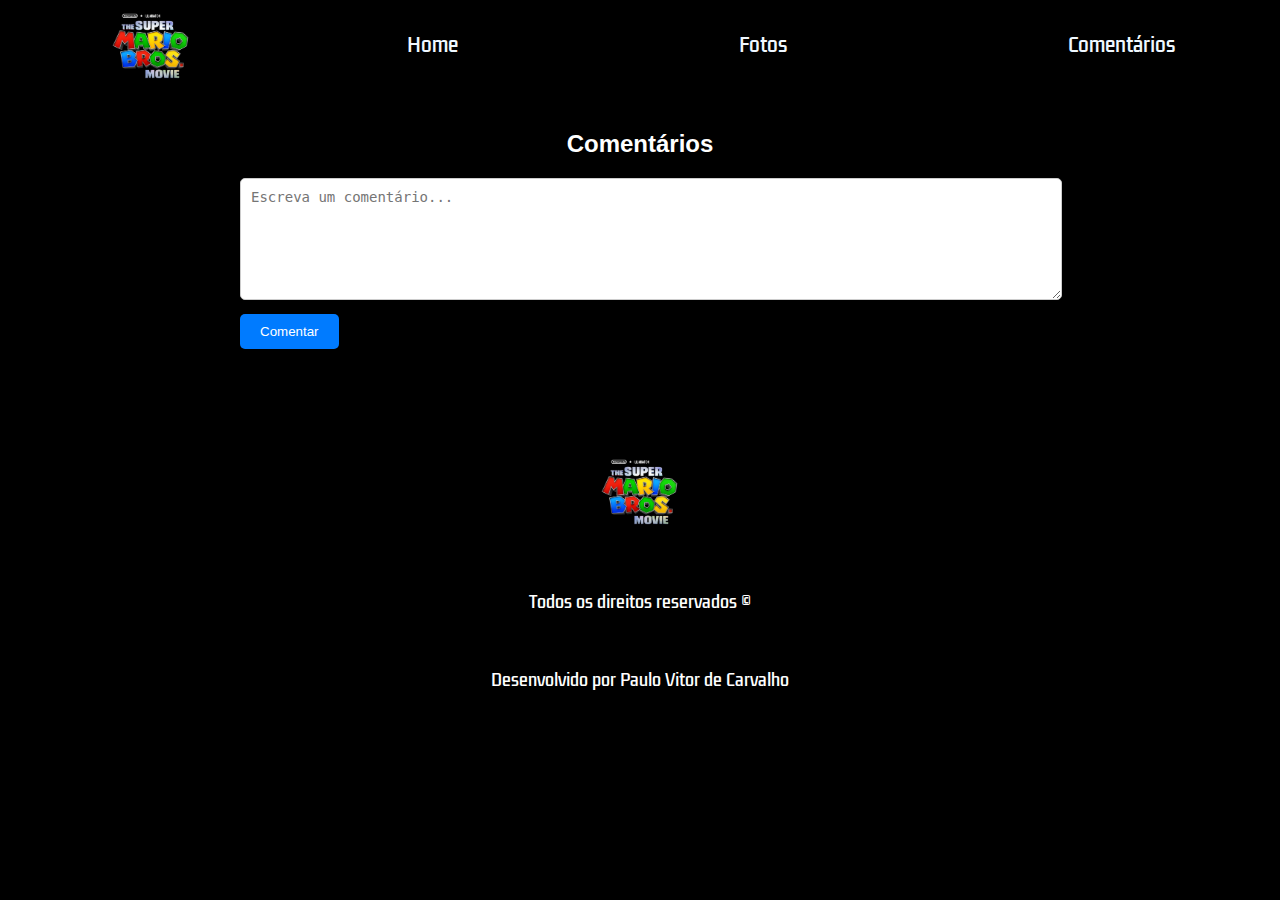
<file: comentarios.html>
<!DOCTYPE html>
<html lang="PT-BR">
<head>
    <meta charset="UTF-8">
    <meta http-equiv="X-UA-Compatible" content="IE=edge">
    <meta name="viewport" content="width=device-width, initial-scale=1.0">
    <title>Comentários | Projeto Super Mario Bros</title>
    <link rel="stylesheet" href="comentarios.css">
    <link rel="shortcut icon" href="logoSM.png" type="image/x-icon">
</head>

<body>
    <header>
        <img id="logo" src="./logo.png">
        <nav>
            <ul>
        <a href="./index.html">
            <li>Home</li>
        </a>
        <a href="./fotos.html">
            <li>Fotos</li>
        </a>
        <a href="./comentarios.html">
            <li>Comentários</li>
        </a>
    </ul>
        </nav>
    </header>
    
    <div class="comentarios-container">
        <h2>Comentários</h2>

        <!-- Comentário 1 -->
        <div class="comentario">
            
        </div>

        <!-- Comentário 2 -->
        <div class="comentario">
            
        </div>

        <!-- Formulário para novo comentário -->
        <div class="form-comentario">
            <textarea id="novo-comentario" placeholder="Escreva um comentário..."></textarea>
            <button onclick="adicionarComentario()">Comentar</button>
        </div>
    </div>

    <script src="comentario.js"></script>

    <footer>
        <img style="object-fit: contain;" id="logo" src="logo.png"/>
        <span>Todos os direitos reservados ©</span>
        <span>Desenvolvido por Paulo Vitor de Carvalho</span>
   
</body>
</html>
</file>
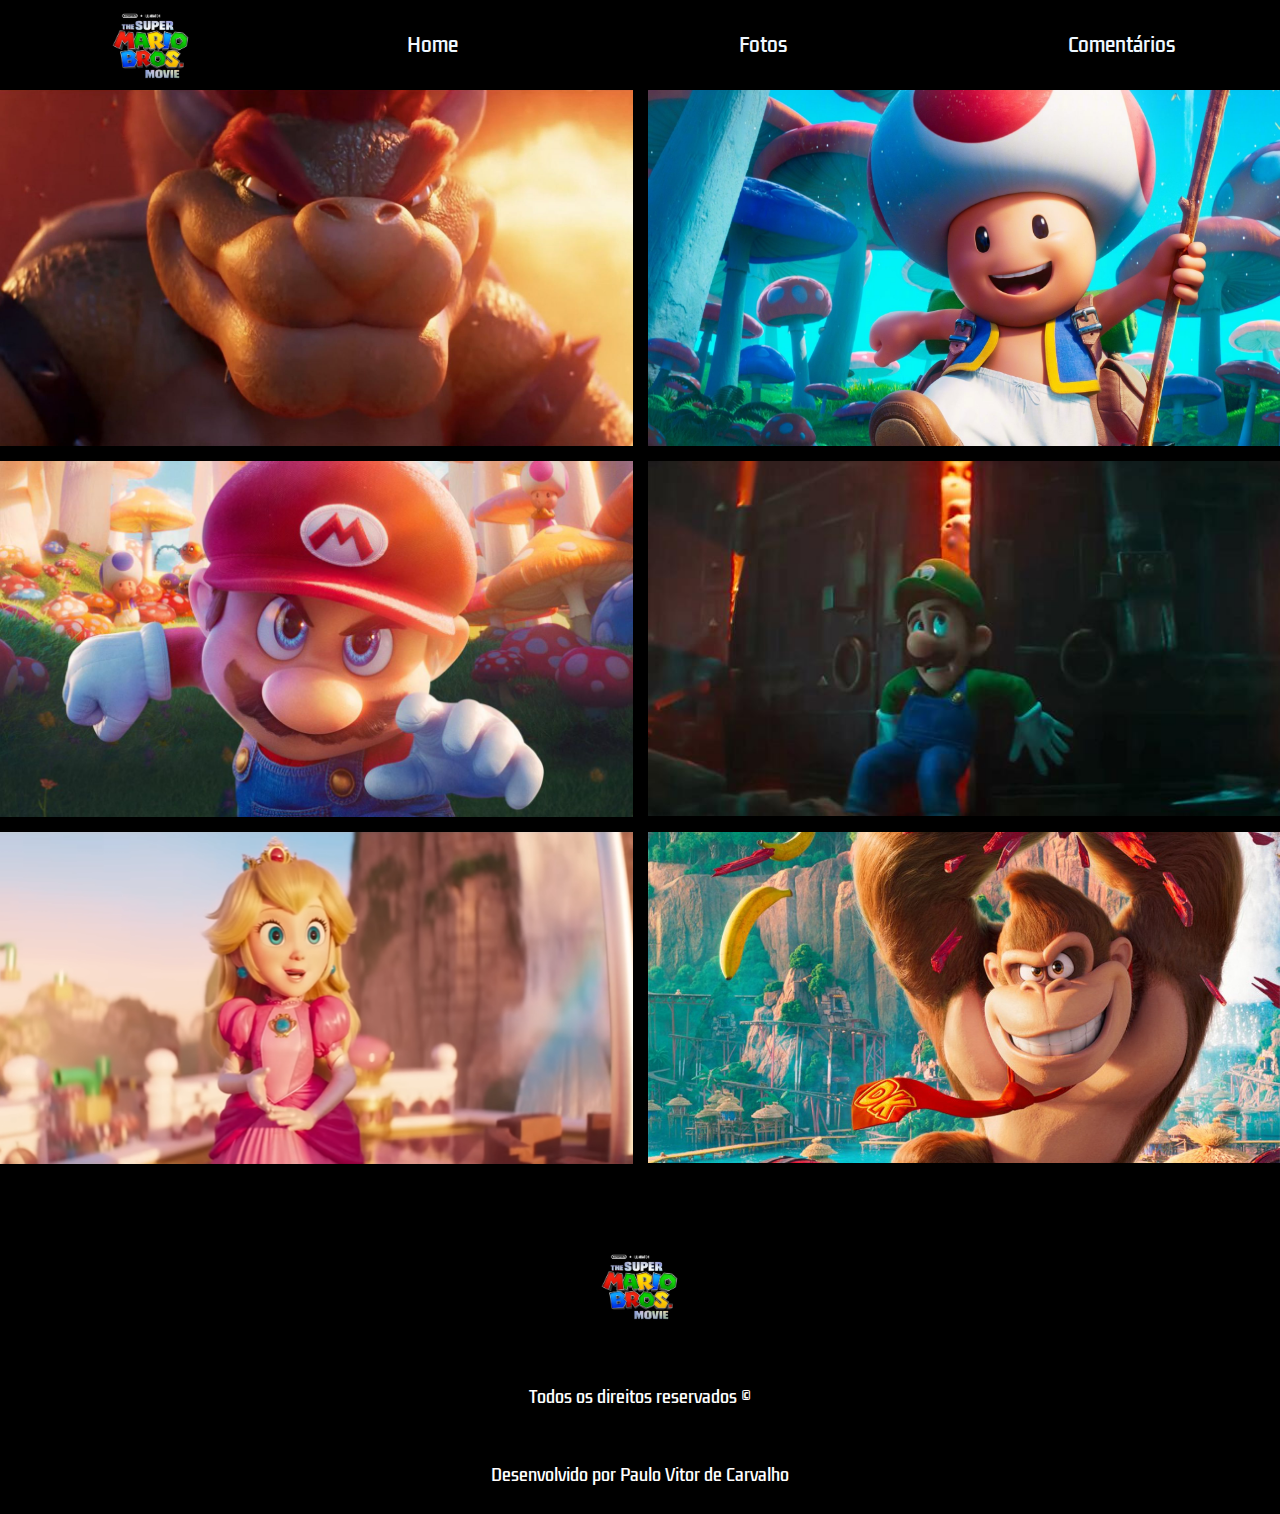
<file: fotos.html>
<!DOCTYPE html>
<html lang="en">
<head>
    <meta charset="UTF-8">
    <meta http-equiv="X-UA-Compatible" content="IE=edge">
    <meta name="viewport" content="width=device-width, initial-scale=1.0">
    <title>Fotos | Projeto Mario Bros</title>
    <link rel="stylesheet" href="./fotos.css">
    <link rel="shortcut icon" href="logoSM.png" type="image/x-icon">
</head>

<body>
    <header>
        <img id="logo" src="./logo.png">
        <nav>
            <ul>
        <a href="./index.html">
            <li>Home</li>
        </a>
        <a href="./fotos.html">
            <li>Fotos</li>
        </a>
        <a href="./comentarios.html">
            <li>Comentários</li>
        </a>
    </ul>
        </nav>
    </header>

    <div class="foto-container">
        <img src="bowser.png" alt="Foto 1" class="foto">
        <img src="bros.png" alt="Foto 2" class="foto">
        <img src="mario.png" alt="Foto 3" class="foto">
        <img src="luigi-mario.jpg" alt="Foto 4" class="foto">
        <img src="princesa.png" alt="Foto 5" class="foto">
        <img src="DK.png" alt="Foto 6" class="foto">
    </div>

    <footer>
        <img style="object-fit: contain;" id="logo" src="logo.png"/>
        <span>Todos os direitos reservados ©</span>
        <span>Desenvolvido por Paulo Vitor de Carvalho</span>

</body>
</html>
</file>
<file: comentarios.css>
@import url('https://fonts.googleapis.com/css2?family=Kdam+Thmor+Pro&display=swap');

*{
        margin: 0;
        padding: 0;
        background-color: black;
        list-style: none;
        text-decoration: none;
}


body {
    font-family: Arial, sans-serif;
    margin: 0;
    padding: 0;
}

.comentarios-container {
    width: 80%;
    max-width: 800px;
    margin: 20px auto;
    background-color: black;
    padding: 20px;
    border-radius: 8px;
    
}

h2 {
    text-align: center;
    color: #fff;
}



.form-comentario {
    margin-top: 20px;
}

textarea {
    width: 100%;
    height: 100px;
    padding: 10px;
    border: 1px solid #ccc;
    border-radius: 5px;
    font-size: 14px;
    color: black;
    background-color: #fff;
}

button {
    margin-top: 10px;
    padding: 10px 20px;
    background-color: #007bff;
    color: white;
    border: none;
    border-radius: 5px;
    cursor: pointer;
}

button:hover {
    background-color: #0056b3;
}

header {
    height: 90px;
    display: flex;
    justify-content: space-around;
    align-items: center;
}

nav {
    width: 60%;
}

ul {
    display: flex;
    width: 100%;
    justify-content: space-between;
}

li {
    list-style: none;
    color: aliceblue;
    cursor: pointer;
    font-size: 19px;
    transition: .5s;
    font-family: "Kdam Thmor Pro", sans-serif ;
}

li:hover {
    color: #D21617;
} 

#logo {
    width: 90px;
    height: auto;
}

footer {
    height: 300px;
    margin-top: 50px;
    display: flex;
    flex-direction: column;
    align-items: center;
    justify-content: space-around;
}

span {
    color: #fff;
    font-family: 'Kdam Thmor Pro', sans-serif;
}
</file>
<file: fotos.css>
@import url('https://fonts.googleapis.com/css2?family=Kdam+Thmor+Pro&display=swap');

* {
    margin: 0;
    padding: 0;
    background-color: black;
    list-style: none;
    text-decoration: none;
  }

  header {
    height: 90px;
    display: flex;
    justify-content: space-around;
    align-items: center;
}

nav {
    width: 60%;
}

ul {
    display: flex;
    width: 100%;
    justify-content: space-between;
}

li {
    list-style: none;
    color: aliceblue;
    cursor: pointer;
    font-size: 19px;
    transition: .5s;
    font-family: "Kdam Thmor Pro", sans-serif ;
}

li:hover {
    color: #D21617;
} 

#logo {
    width: 90px;
    height: auto;
}

.foto-container {
  display: grid; 
  grid-template-columns: 1fr 1fr; 
  gap: 15px; 
}

.foto {
  width: 100%; 
  height: auto;
}

footer {
  height: 300px;
  margin-top: 50px;
  display: flex;
  flex-direction: column;
  align-items: center;
  justify-content: space-around;
}

span {
  color: #fff;
  font-family: 'Kdam Thmor Pro', sans-serif;
}
</file>
